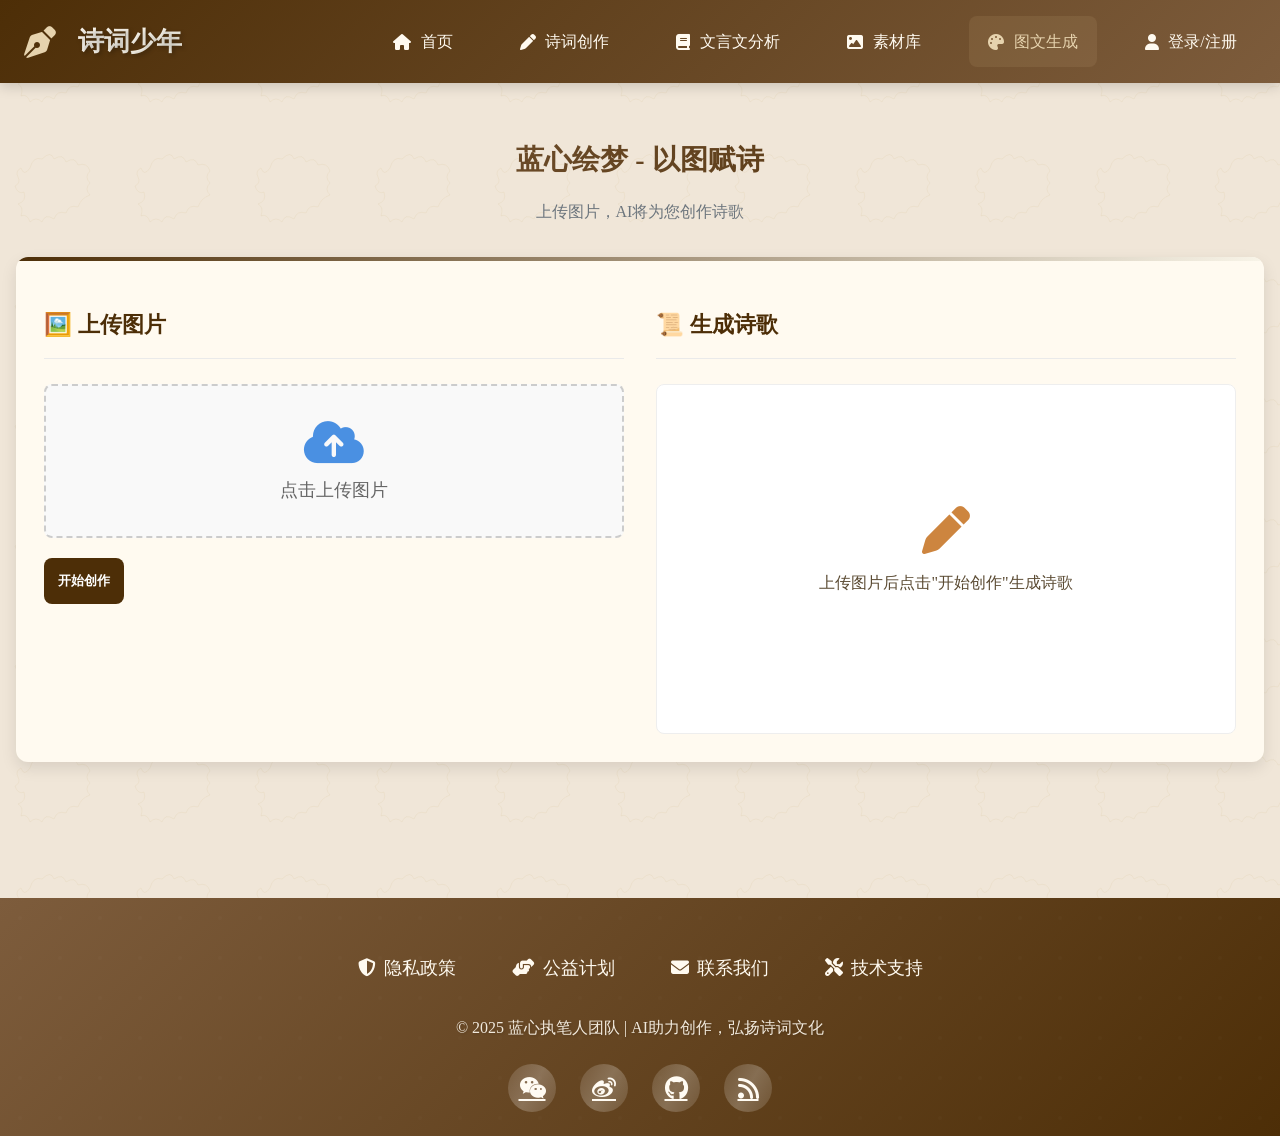
<file: aigc-writing_assistant/writing_assistant/templates/paint.html>
<!DOCTYPE html>
<html lang="zh-CN">

<head>
  <meta charset="UTF-8" />
  <meta name="viewport" content="width=device-width, initial-scale=1.0, maximum-scale=1.0, user-scalable=no">
  <title>蓝心绘梦 - AI图文生成</title>
  <link rel="stylesheet" href="https://cdnjs.cloudflare.com/ajax/libs/font-awesome/6.4.0/css/all.min.css" />
  <link rel="stylesheet" href="../static/css/overall.css" />
  <link rel="stylesheet" href="../static/css/header.css" />
  <link rel="stylesheet" href="../static/css/footer.css" />
  <link rel="stylesheet" href="../static/css/paint.css" />
</head>

<body>
  <!-- 顶部导航栏 -->
  <header>
    <div class="header-container">
      <div class="logo">
        <i class="fas fa-pen-nib"></i>
        <span>诗词少年</span>
      </div>
      <!-- 导航菜单 -->
      <nav class="nav-menu">
        <a href="/"><i class="fas fa-home"></i> 首页</a>
        <a href="/poem"><i class="fas fa-pen"></i> 诗词创作</a>
        <a href="/classicalChinese"><i class="fas fa-book"></i> 文言文分析</a>
        <a href="/material"><i class="fas fa-image"></i> 素材库</a>
        <a href="/paint" class="text-primary"><i class="fas fa-palette"></i> 图文生成</a>
        <a href="/login"><i class="fas fa-user"></i> 登录/注册</a>
      </nav>
      <!-- 汉堡菜单按钮 -->
      <button id="menuToggle">
        <i class="fas fa-bars"></i>
      </button>
    </div>
    <!-- 移动端导航菜单 -->
    <div id="mobileMenu">
      <div class="mobile-menu-container">
        <a href="/"><i class="fas fa-home"></i> 首页</a>
        <a href="/poem"><i class="fas fa-pen"></i> 诗词创作</a>
        <a href="/classicalChinese"><i class="fas fa-book"></i> 文言文分析</a>
        <a href="/material"><i class="fas fa-image"></i> 素材库</a>
        <a href="/paint" class="text-primary"><i class="fas fa-palette"></i> 图文生成</a>
        <a href="/login"><i class="fas fa-user"></i> 登录/注册</a>
      </div>
    </div>
  </header>
  <!-- 主体内容区 -->
  <main>
    <!-- 主题标题 -->
    <div class="main-title">
      <h2>蓝心绘梦 - 以图赋诗</h2>
      <p>上传图片，AI将为您创作诗歌</p>
    </div>
    <div class="core-feature">
      <div class="poem-input">
        <h3>🖼️ 上传图片</h3>
        <div class="upload-area" id="uploadArea">
          <input type="file" id="imageUpload" accept="image/*" hidden />
          <label for="imageUpload" class="upload-btn">
            <i class="fas fa-cloud-upload-alt"></i>
            <span>点击上传图片</span>
          </label>
          <div id="imagePreview" class="image-preview"></div>
        </div>
        <button id="generateBtn" class="submit-btn">开始创作</button>
      </div>
      <div class="gallery-section">
        <h3>📜 生成诗歌</h3>
        <div id="poemResult" class="poem-placeholder">
          <i class="fa fa-pen" style="color: #cd853f; font-size: 3rem;"></i>
          <p>上传图片后点击"开始创作"生成诗歌</p>
        </div>
      </div>
    </div>
  </main>
  <!-- 底部信息栏 -->
  <footer>
    <div class="footer-container">
      <div class="footer-links">
        <a href="#"><i class="fas fa-shield-alt"></i> 隐私政策</a>
        <a href="#"><i class="fas fa-hands-helping"></i> 公益计划</a>
        <a href="#"><i class="fas fa-envelope"></i> 联系我们</a>
        <a href="#"><i class="fas fa-tools"></i> 技术支持</a>
      </div>
      <p>© 2025 蓝心执笔人团队 | AI助力创作，弘扬诗词文化</p>

      <div class="social-links">
        <a href="#"><i class="fab fa-weixin"></i></a>
        <a href="#"><i class="fab fa-weibo"></i></a>
        <a href="#"><i class="fab fa-github"></i></a>
        <a href="#"><i class="fas fa-rss"></i></a>
      </div>
    </div>
  </footer>
  <script src="../static/js/paint.js"></script>
  <script src="../static/js/overall.js"></script>
</body>

</html>
</file>
<file: aigc-writing_assistant/writing_assistant/static/css/overall.css>
/* ========== 全局样式 ========== */
:root {
  --primary: #4d2e07; /* 深褐色 */
  --primary-dark: #7d5c3c; /* 深棕色 */
  --primary-light: #f8f4e8; /* 暖米色 */
  --accent-color: #cab183; /* 金色 */
  --secondary: #d9b38c; /* 浅棕色 */
  --secondary-color: #7e9a8f; /* 青绿色 */
  --text-dark: #5a4a32; /* 深咖啡色 */
  --text-light: #fffaf0; /* 奶油白 */
  --highlight: #e6d3ae; /* 亮金色 */
  --border-radius: 12px;
  --shadow: 0 6px 16px rgba(0, 0, 0, 0.1);
  --transition: all 0.3s ease;
  --traditional-pattern: url('data:image/svg+xml;utf8,<svg xmlns="http://www.w3.org/2000/svg" width="200" height="200" viewBox="0 0 200 200"><path d="M50,80 Q55,60 70,65 Q85,50 90,65 Q105,55 110,70 Q125,60 130,75 Q145,70 150,85 Q140,95 150,105 Q140,115 150,125 Q135,130 130,145 Q115,140 110,155 Q95,150 90,165 Q75,155 70,170 Q60,160 50,170 Q45,155 35,160 Q40,145 30,140 Q45,135 40,120 Q30,125 25,110 Q35,105 30,95 Q25,85 35,80 Q40,95 50,80 Z" fill="none" stroke="%23c9a769" stroke-width="1.2" stroke-opacity="0.15"/></svg>');
}

body {
  background-color: #f0e6d8; /* 柔和的浅黄色 */
  font-family: "Microsoft YaHei", "STKaiti", serif;
  margin: 0;
  background-image: var(--traditional-pattern);
  background-size: 120px;
  background-attachment: fixed;
  animation: fadeIn 0.6s ease-out;
  color: var(--text-dark);
  line-height: 1.6;
}

@keyframes fadeIn {
  from {
    opacity: 0;
    transform: translateY(10px);
  }
  to {
    opacity: 1;
    transform: translateY(0);
  }
}
</file>
<file: aigc-writing_assistant/writing_assistant/static/css/header.css>
/* ========== 顶部导航栏 ========== */
header {
  background: linear-gradient(135deg, var(--primary), var(--primary-dark));
  box-shadow: 0 4px 12px rgba(0, 0, 0, 0.15);
  width: 100%;
  position: sticky;
  top: 0;
  z-index: 1000;
  transition: all 0.3s ease;
}

header:hover {
  box-shadow: 0 6px 16px rgba(0, 0, 0, 0.2);
}

.header-container {
  display: flex;
  justify-content: space-between;
  align-items: center;
  padding: 16px 24px;
  max-width: 1440px;
  margin: 0 auto;
  color: var(--text-light);
}

.logo {
  display: flex;
  align-items: center;
  gap: 12px;
}

.logo i {
  color: var(--highlight);
  font-size: 32px;
  margin-right: 10px;
  transition: transform 0.5s cubic-bezier(0.175, 0.885, 0.32, 1.275);
}

.logo:hover i {
  transform: rotate(360deg) scale(1.1);
}

.logo span {
  font-size: 26px;
  font-weight: bold;
  color: var(--text-light);
  text-shadow: 2px 2px 4px rgba(0, 0, 0, 0.25);
  background: linear-gradient(
    to right,
    var(--text-light),
    var(--primary-light)
  );
  -webkit-background-clip: text;
  background-clip: text;
  color: transparent;
}

/* 导航菜单样式 */
.nav-menu {
  display: flex;
  align-items: center;
  gap: 1.8rem;
}

.nav-menu a {
  color: var(--text-light);
  text-decoration: none;
  padding: 0.8rem 1.2rem;
  border-radius: 8px;
  transition: all 0.3s ease;
  display: flex;
  align-items: center;
  gap: 0.6rem;
  position: relative;
  overflow: hidden;
}

.nav-menu a::before {
  content: "";
  position: absolute;
  bottom: 0;
  left: 0;
  width: 0;
  height: 2px;
  background-color: var(--highlight);
  transition: width 0.3s ease;
}

.nav-menu a:hover {
  background-color: rgba(255, 255, 255, 0.08);
  transform: translateY(-2px);
  box-shadow: 0 4px 8px rgba(0, 0, 0, 0.1);
}

.nav-menu a:hover::before {
  width: 100%;
}

.nav-menu a.text-primary {
  color: var(--highlight) !important;
  font-weight: 500;
  background-color: rgba(224, 194, 144, 0.1);
}

/* 汉堡菜单按钮 */
#menuToggle {
  color: var(--text-light);
  border: none;
  background: none;
  outline: none;
  padding: 0.8rem 1.2rem;
  border-radius: 8px;
  transition: all 0.3s ease;
  cursor: pointer;
  display: none;
}

#menuToggle:hover {
  background-color: rgba(255, 255, 255, 0.08);
}

#menuToggle i {
  font-size: 24px;
}

/* 移动端导航菜单 */
#mobileMenu {
  display: none;
  background: rgba(245, 239, 227, 0.98);
  border-top: 1px solid rgba(66, 33, 3, 0.1);
  box-shadow: 0 4px 8px rgba(0, 0, 0, 0.05);
}

#mobileMenu.active {
  display: block;
  animation: slideDown 0.3s ease forwards;
}

@keyframes slideDown {
  from {
    opacity: 0;
    transform: translateY(-10px);
  }
  to {
    opacity: 1;
    transform: translateY(0);
  }
}

.mobile-menu-container {
  display: flex;
  flex-direction: column;
  gap: 16px;
  padding: 16px 24px;
  max-width: 1440px;
  margin: 0 auto;
}

.mobile-menu-container a {
  color: var(--text-dark);
  padding: 10px 0;
  text-decoration: none;
  transition: all 0.3s ease;
  display: flex;
  align-items: center;
  gap: 0.8rem;
  border-bottom: 1px solid rgba(66, 33, 3, 0.05);
}

.mobile-menu-container a:last-child {
  border-bottom: none;
}

.mobile-menu-container a:hover {
  color: var(--primary);
  transform: translateX(5px);
}

.mobile-menu-container a.text-primary {
  color: var(--primary);
  font-weight: 500;
}

/* ========== 响应式设计 ========== */
@media (max-width: 768px) {
  .nav-menu {
    display: none;
  }
  #menuToggle {
    display: block;
  }
}
</file>
<file: aigc-writing_assistant/writing_assistant/static/css/footer.css>
/* ========== 底部信息栏 ========== */
footer {
  background: linear-gradient(135deg, var(--primary-dark), var(--primary));
  color: var(--text-light);
  padding: 48px 0 24px;
  position: relative;
  overflow: hidden;
  margin-top: 40px;
}

footer::before {
  content: "";
  position: absolute;
  top: 0;
  left: 0;
  width: 100%;
  height: 100%;
  background: url("data:image/svg+xml,%3Csvg xmlns='http://www.w3.org/2000/svg' width='100%25' height='100%25'%3E%3Cpattern id='pattern' width='40' height='40' patternUnits='userSpaceOnUse'%3E%3Ccircle cx='20' cy='20' r='2' fill='%23ffffff' fill-opacity='0.05'/%3E%3C/pattern%3E%3Crect width='100%25' height='100%25' fill='url(%23pattern)'/%3E%3C/svg%3E");
  opacity: 0.3;
  pointer-events: none;
}

.footer-container {
  text-align: center;
  max-width: 1440px;
  margin: 0 auto;
  position: relative;
  z-index: 1;
}

.footer-links {
  display: flex;
  flex-wrap: wrap;
  justify-content: center;
  gap: 32px;
  margin-bottom: 24px;
}

.footer-links a {
  color: var(--text-light);
  text-decoration: none;
  transition: all 0.3s ease;
  position: relative;
  padding: 8px 12px;
  font-size: 18px;
  display: flex;
  align-items: center;
  gap: 8px;
}

.footer-links a::after {
  content: "";
  position: absolute;
  bottom: 0;
  left: 50%;
  transform: translateX(-50%);
  width: 0;
  height: 2px;
  background: linear-gradient(
    90deg,
    transparent,
    var(--highlight),
    transparent
  );
  transition: width 0.3s ease;
}

.footer-links a:hover {
  color: var(--highlight);
  transform: translateY(-3px);
  text-shadow: 0 2px 4px rgba(0, 0, 0, 0.2);
}

.footer-links a:hover::after {
  width: 100%;
}

.footer-container p {
  margin-bottom: 12px;
  text-shadow: 1px 1px 3px rgba(0, 0, 0, 0.2);
  font-size: 16px;
  opacity: 0.9;
}

/* 社交图标 */
.social-links {
  display: flex;
  justify-content: center;
  gap: 24px;
  margin-top: 24px;
}

.social-links a {
  color: var(--text-light);
  font-size: 24px;
  width: 48px;
  height: 48px;
  border-radius: 50%;
  background-color: rgba(255, 255, 255, 0.05);
  display: flex;
  justify-content: center;
  align-items: center;
  transition: all 0.3s ease;
  position: relative;
  overflow: hidden;
}

.social-links a::before {
  content: "";
  position: absolute;
  top: -50%;
  left: -50%;
  width: 200%;
  height: 200%;
  background: linear-gradient(
    to right,
    rgba(255, 255, 255, 0) 0%,
    rgba(255, 255, 255, 0.2) 50%,
    rgba(255, 255, 255, 0) 100%
  );
  transform: rotate(30deg);
  animation: shine 4s infinite;
}

@keyframes shine {
  0% {
    transform: translateX(-100%) rotate(30deg);
  }
  100% {
    transform: translateX(100%) rotate(30deg);
  }
}

.social-links a:hover {
  color: var(--highlight);
  background-color: rgba(224, 194, 144, 0.1);
  transform: translateY(-5px) scale(1.1);
  box-shadow: 0 8px 16px rgba(0, 0, 0, 0.15);
}

/* ========== 响应式设计 ========== */
@media (max-width: 768px) {
  .footer-links {
    gap: 16px;
    flex-direction: column;
  }

  .footer-links a {
    font-size: 16px;
  }

  .social-links {
    gap: 16px;
  }

  .social-links a {
    font-size: 20px;
    width: 40px;
    height: 40px;
  }
}
</file>
<file: aigc-writing_assistant/writing_assistant/static/css/paint.css>
/* 主体内容区 */
main {
  padding: 32px 16px 64px;
  max-width: 1280px;
  margin: 0 auto;
}

.main-title {
  text-align: center;
  margin-bottom: 32px;
}

.main-title h2 {
  font-size: 28px;
  background: linear-gradient(to right, var(--primary-dark), var(--primary));
  -webkit-background-clip: text;
  background-clip: text;
  color: transparent;
  font-weight: bold;
  margin-bottom: 12px;
}

.main-title p {
  color: #6c757d;
}

.core-feature {
  border-radius: var(--border-radius);
  box-shadow: var(--shadow);
  padding: 28px;
  position: relative;
  overflow: hidden;
  background-color: var(--text-light);
  margin-bottom: 32px;
}

.core-feature::before {
  content: "";
  position: absolute;
  top: 0;
  left: 0;
  width: 100%;
  height: 4px;
  background: linear-gradient(to right, var(--primary), var(--primary-light));
}

/* 响应式优化 */
@media (min-width: 768px) {
  .core-feature {
    display: grid;
    grid-template-columns: 1fr 1fr;
    gap: 32px;
  }
}

/* 输入区优化 */
.poem-input {
  flex: 1 1 400px; /* 可伸缩性、基础尺寸 */
  background: transparent;
  border: none;
  padding: 0;
}

.poem-input h3 {
  font-size: 1.4rem;
  font-weight: 600;
  color: var(--primary);
  padding-bottom: 15px;
  border-bottom: 1px solid #eaeaea;
  margin-bottom: 25px;
}

.poem-input textarea {
  background: #f8f9fa;
  border: 1px solid #e1e5eb;
  border-radius: var(--border-radius);
  transition: border-color 0.3s;
  font-size: 15px;
  line-height: 1.7;
  width: 100%;
  height: 200px;
}

.poem-input textarea:focus {
  border-color: var(--primary);
  box-shadow: 0 0 0 3px rgba(51, 102, 153, 0.1);
}

.submit-btn {
  background: var(--primary);
  color: white;
  border: none;
  font-weight: 600;
  padding: 14px;
  border-radius: 8px;
  transition: all 0.3s;
  margin-top: 20px;
}

.submit-btn:hover {
  background: #2d5986;
  transform: translateY(-2px);
  box-shadow: 0 4px 8px rgba(0, 0, 0, 0.1);
}

/* 画廊区域 */
.gallery-section {
  flex: 1 1 400px; /* 可伸缩性、基础尺寸 */
  margin-top: 0;
}

.gallery-section h3 {
  font-size: 1.4rem;
  font-weight: 600;
  color: var(--primary);
  padding-bottom: 15px;
  border-bottom: 1px solid #eaeaea;
  margin-bottom: 25px;
}

.gallery-placeholder {
  min-height: 200px;
  display: flex;
  flex-direction: column;
  justify-content: center;
  align-items: center;
  background-color: #f9f9f9;
  border-radius: 8px;
  padding: 20px;
  transition: all 0.3s ease;
}

.gallery-placeholder i {
  font-size: 3.5rem;
  margin-bottom: 20px;
  color: var(--secondary);
}

/* 响应式调整 */
@media (max-width: 768px) {
  .gallery-placeholder {
    height: auto;
  }
}

.loader {
  border: 5px solid #f3f3f3;
  border-top: 5px solid #cd853f;
  border-radius: 50%;
  width: 50px;
  height: 50px;
  animation: spin 2s linear infinite;
  margin: 0 auto;
}

@keyframes spin {
  0% {
    transform: rotate(0deg);
  }
  100% {
    transform: rotate(360deg);
  }
}

/* 图片操作按钮样式 */
.image-actions {
  display: flex;
  justify-content: center;
  gap: 15px;
  margin-top: 20px;
}

.action-btn {
  padding: 8px 16px;
  background-color: #cd853f;
  color: white;
  border: none;
  border-radius: 4px;
  cursor: pointer;
  transition: background-color 0.3s;
  display: flex;
  align-items: center;
  gap: 5px;
}

.action-btn:hover {
  background-color: #a56a2c;
}

/* 错误信息样式 */
.error-message {
  text-align: center;
  padding: 20px;
}

/* 新增的CSS样式 */
.upload-area {
  border: 2px dashed #ccc;
  border-radius: 8px;
  padding: 2rem;
  text-align: center;
  background-color: #f9f9f9;
  transition: all 0.3s ease;
}

.upload-area.has-image {
  padding: 0;
  border: none;
}

.upload-area:hover {
  border-color: #4a90e2;
  background-color: #f0f7ff;
}

.upload-btn {
  cursor: pointer;
  display: flex;
  flex-direction: column;
  align-items: center;
  justify-content: center;
  gap: 10px;
  color: #666;
  font-size: 1.1rem;
}

.upload-btn i {
  font-size: 3rem;
  color: #4a90e2;
}

.image-preview {
  max-height: 300px;
  overflow: hidden;
  display: none;
}

.upload-area.has-image .image-preview {
  display: block;
}

.image-preview img {
  width: 100%;
  height: auto;
  max-height: 300px;
  object-fit: contain;
}

.poem-placeholder,
.poem-content {
  min-height: 300px;
  display: flex;
  flex-direction: column;
  align-items: center;
  justify-content: center;
  border: 1px solid #eee;
  border-radius: 8px;
  padding: 1.5rem;
  background-color: #fff;
}

.poem-content {
  display: flex;
  flex-direction: row;
  align-items: flex-start;
  gap: 2rem;
  text-align: left;
}

.poem-image {
  flex: 1;
  max-width: 300px;
}

.poem-image img {
  width: 100%;
  border-radius: 8px;
  box-shadow: 0 4px 8px rgba(0, 0, 0, 0.1);
}

.poem-text {
  flex: 2;
}

.poem-text pre {
  font-family: inherit;
  white-space: pre-wrap;
  line-height: 1.8;
  font-size: 1.1rem;
}

.poem-actions {
  display: flex;
  gap: 1rem;
  margin-top: 1.5rem;
  justify-content: center;
}

.action-btn {
  padding: 8px 16px;
  background-color: #4a90e2;
  color: white;
  border: none;
  border-radius: 4px;
  cursor: pointer;
  transition: background-color 0.3s;
}

.action-btn:hover {
  background-color: #357abd;
}

.action-btn i {
  margin-right: 5px;
}
</file>
